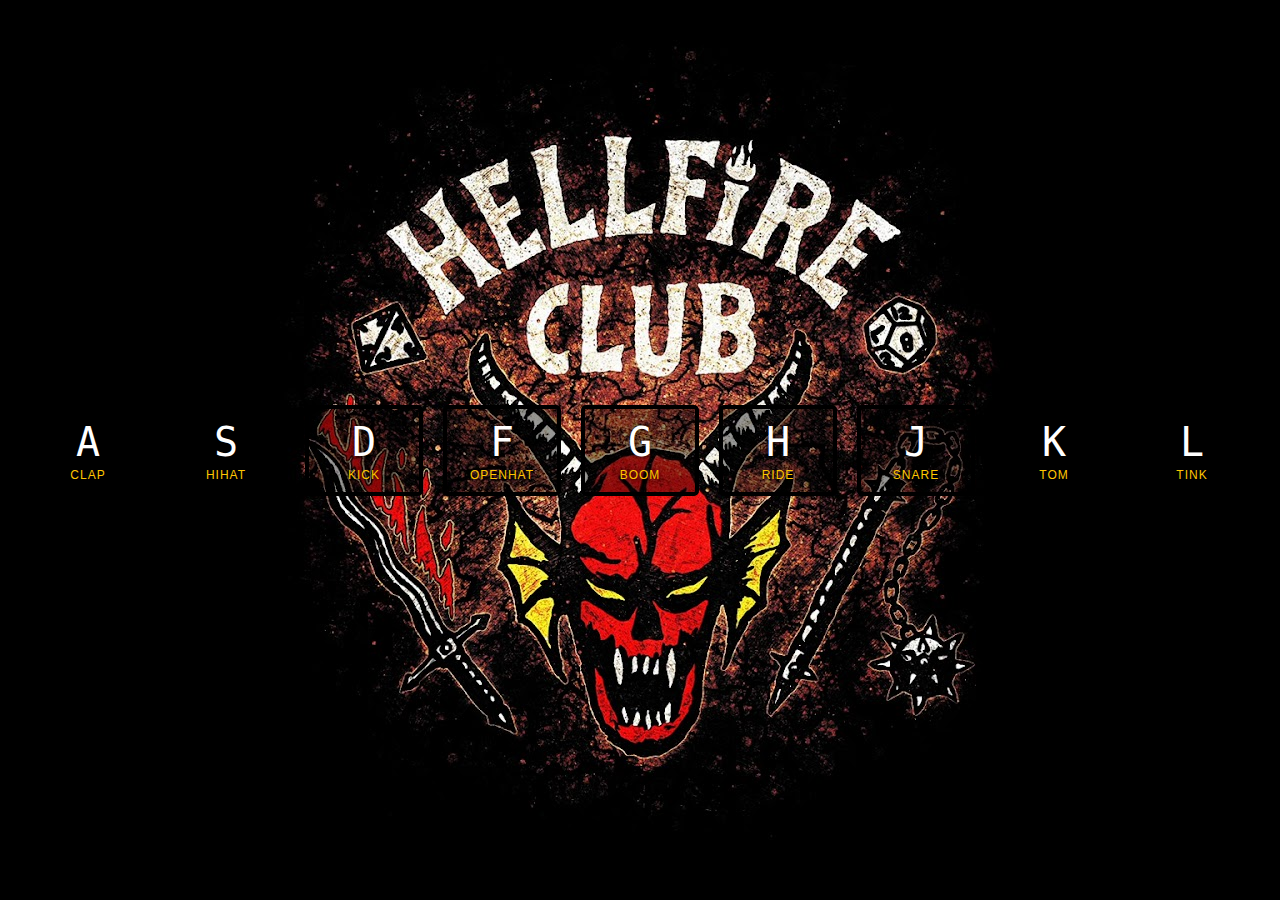
<file: Day 1 - Virtual Drums/index.html>
<!DOCTYPE html>
<html lang="en">
<head>
  <meta charset="UTF-8">
  <title>JS Drum Kit</title>
  <link rel="stylesheet" href="style.css">
</head>
<body>


  <div class="keys">
    <div data-key="65" class="key">
      <kbd>A</kbd>
      <span class="sound">clap</span>
    </div>
    <div data-key="83" class="key">
      <kbd>S</kbd>
      <span class="sound">hihat</span>
    </div>
    <div data-key="68" class="key">
      <kbd>D</kbd>
      <span class="sound">kick</span>
    </div>
    <div data-key="70" class="key">
      <kbd>F</kbd>
      <span class="sound">openhat</span>
    </div>
    <div data-key="71" class="key">
      <kbd>G</kbd>
      <span class="sound">boom</span>
    </div>
    <div data-key="72" class="key">
      <kbd>H</kbd>
      <span class="sound">ride</span>
    </div>
    <div data-key="74" class="key">
      <kbd>J</kbd>
      <span class="sound">snare</span>
    </div>
    <div data-key="75" class="key">
      <kbd>K</kbd>
      <span class="sound">tom</span>
    </div>
    <div data-key="76" class="key">
      <kbd>L</kbd>
      <span class="sound">tink</span>
    </div>
  </div>

  <audio data-key="65" src="sounds/clap.wav"></audio>
  <audio data-key="83" src="sounds/hihat.wav"></audio>
  <audio data-key="68" src="sounds/kick.wav"></audio>
  <audio data-key="70" src="sounds/openhat.wav"></audio>
  <audio data-key="71" src="sounds/boom.wav"></audio>
  <audio data-key="72" src="sounds/ride.wav"></audio>
  <audio data-key="74" src="sounds/snare.wav"></audio>
  <audio data-key="75" src="sounds/tom.wav"></audio>
  <audio data-key="76" src="sounds/tink.wav"></audio>


<script src="index.js"></script>

</body>
</html>
</file>
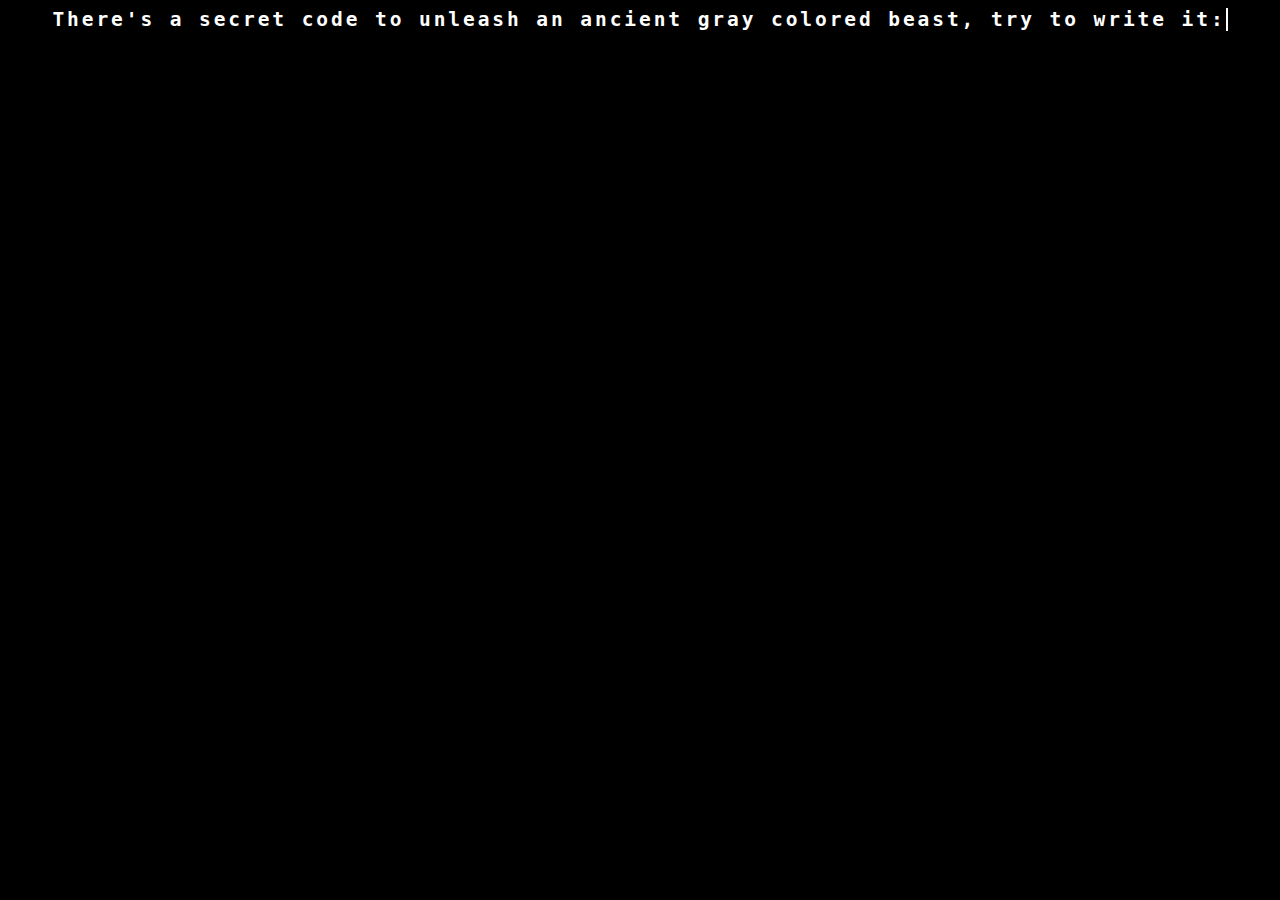
<file: Day 12 - Secret Code on keyboard/index.html>
<!DOCTYPE html>
<html lang="en">
<head>
  <meta charset="UTF-8">
  <title>Key Detection</title>
  <link rel="stylesheet" href="style.css">
</head>
<body>

  <h2 id="k-text" class="text">There's a secret code to unleash an ancient gray colored beast, try to write it:</h2>


  <div>
    <img id="k" src="./klaus.jpg" alt="">
  </div>

  <h1 id="found">You Found Mr Klaus! The cat beast !!!</h1>

<script>

const pressed = [];
const codsecreto = "klaus";

window.addEventListener("keyup", (e) => {
  console.log(e.key);
  pressed.push(e.key);
  pressed.splice(-codsecreto.length -1, pressed.length -codsecreto.length);
  if (pressed.join('').includes(codsecreto)) {
  descobriu();
  }
  console.log(pressed);
})

function descobriu() {
document.getElementById("k-text").style.display = "none";
document.getElementById("found").style.display = "flex";
document.getElementById("k").style.display = "inline";
}

</script>
</body>
</html>
</file>
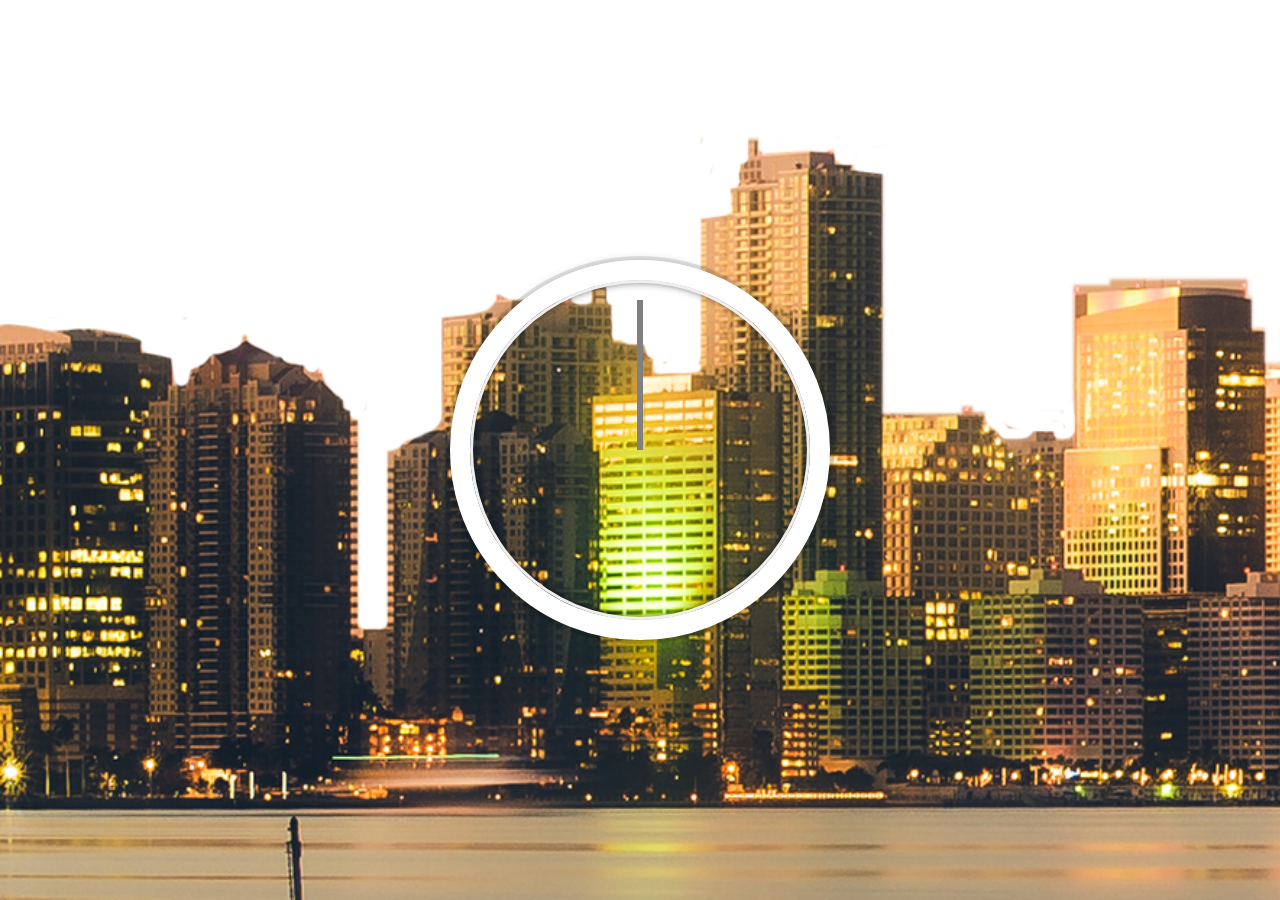
<file: Day 2 - CSS + JS Clock/index.html>
<!DOCTYPE html>
<html lang="en">
<head>
  <meta charset="UTF-8">
  <title>JS + CSS Clock</title>
</head>
<body>


    <div class="clock">
      <div class="clock-face">
        <div class="hand hour-hand"></div>
        <div class="hand min-hand"></div>
        <div class="hand second-hand"></div>
      </div>
    </div>


  <style>
    html {
      background: url("back.png");
      background-size: cover;
      font-family: 'helvetica neue';
      text-align: center;
      font-size: 10px;
    }

    body {
      margin: 0;
      font-size: 2rem;
      display: flex;
      flex: 1;
      min-height: 100vh;
      align-items: center;
    }

    .clock {
      width: 30rem;
      height: 30rem;
      border: 20px solid white;
      border-radius: 50%;
      margin: 50px auto;
      position: relative;
      padding: 2rem;
      box-shadow:
        0 0 0 4px rgba(0,0,0,0.1),
        inset 0 0 0 3px #EFEFEF,
        inset 0 0 10px black,
        0 0 10px rgba(0,0,0,0.2);
    }

    .clock-face {
      position: relative;
      width: 100%;
      height: 100%;
      transform: translateY(-3px); 
    }

    .hand {
      width: 50%;
      height: 6px;
      background: black;
      position: absolute;
      top: 50%;
      transform-origin: 100%;
      transition-timing-function: cubic-bezier(0.075, 0.82, 0.165, 1);
      transform: rotate(90deg);
      
    }

    .second-hand {
      width: 50%;
      height: 6px;
      background: gray;
      position: absolute;
      top: 50%;
      transform-origin: 100%;
      transition-timing-function: cubic-bezier(0.075, 0.82, 0.165, 1);
      transform: rotate(90deg);
    }

  </style>

  <script src="index.js"></script>
</body>
</html>
</file>
<file: Day 1 - Virtual Drums/style.css>
html {
  font-size: 10px;
  background: url('./background.jpg') bottom center;
  background-size: cover;
}

body,html {
  margin: 0;
  padding: 0;
  font-family: sans-serif;
}

.keys {
  display: flex;
  flex: 1;
  min-height: 100vh;
  align-items: center;
  justify-content: center;
}

.key {
  border: .4rem solid black;
  border-radius: .5rem;
  margin: 1rem;
  font-size: 1.5rem;
  padding: 1rem .5rem;
  transition: all .07s ease;
  width: 10rem;
  text-align: center;
  color: white;
  background: rgba(0,0,0,0.4);
  text-shadow: 0 0 .5rem black;
}

.playing {
  transform: scale(1.1);
  border-color: #ffc600;
  box-shadow: 0 0 1rem #ffc600;
}

kbd {
  display: block;
  font-size: 4rem;
}

.sound {
  font-size: 1.2rem;
  text-transform: uppercase;
  letter-spacing: .1rem;
  color: #ffc600;
}
</file>
<file: Day 12 - Secret Code on keyboard/style.css>
body {
    display: flex;
    justify-content: center;
}


div img{
    display: none;
    justify-content: center;
    border-radius: 30px;
}

h1 {
    color: #fff;
    display: none;
    justify-content: flex-end;
    align-items: center;
    margin-left: 20px;
    font-family: Arial, Helvetica, sans-serif;
    font-weight: 700;
}

html {
    background-color: black;
}

.text {
    color: #fff;
    font-family: monospace;
    letter-spacing: .15em; 
    overflow: hidden; 
    border-right: .15em solid white; 
    white-space: nowrap;
    margin: 0 auto;
    animation: 
      typing 3.5s steps(30, end),
      blink-caret .5s step-end infinite;
  }

  @keyframes typing {
    from { width: 0 }
    to { width: 100% }
  }
  
  @keyframes blink-caret {
    from, to { border-color: transparent }
    50% { border-color: white }
  }
</file>
